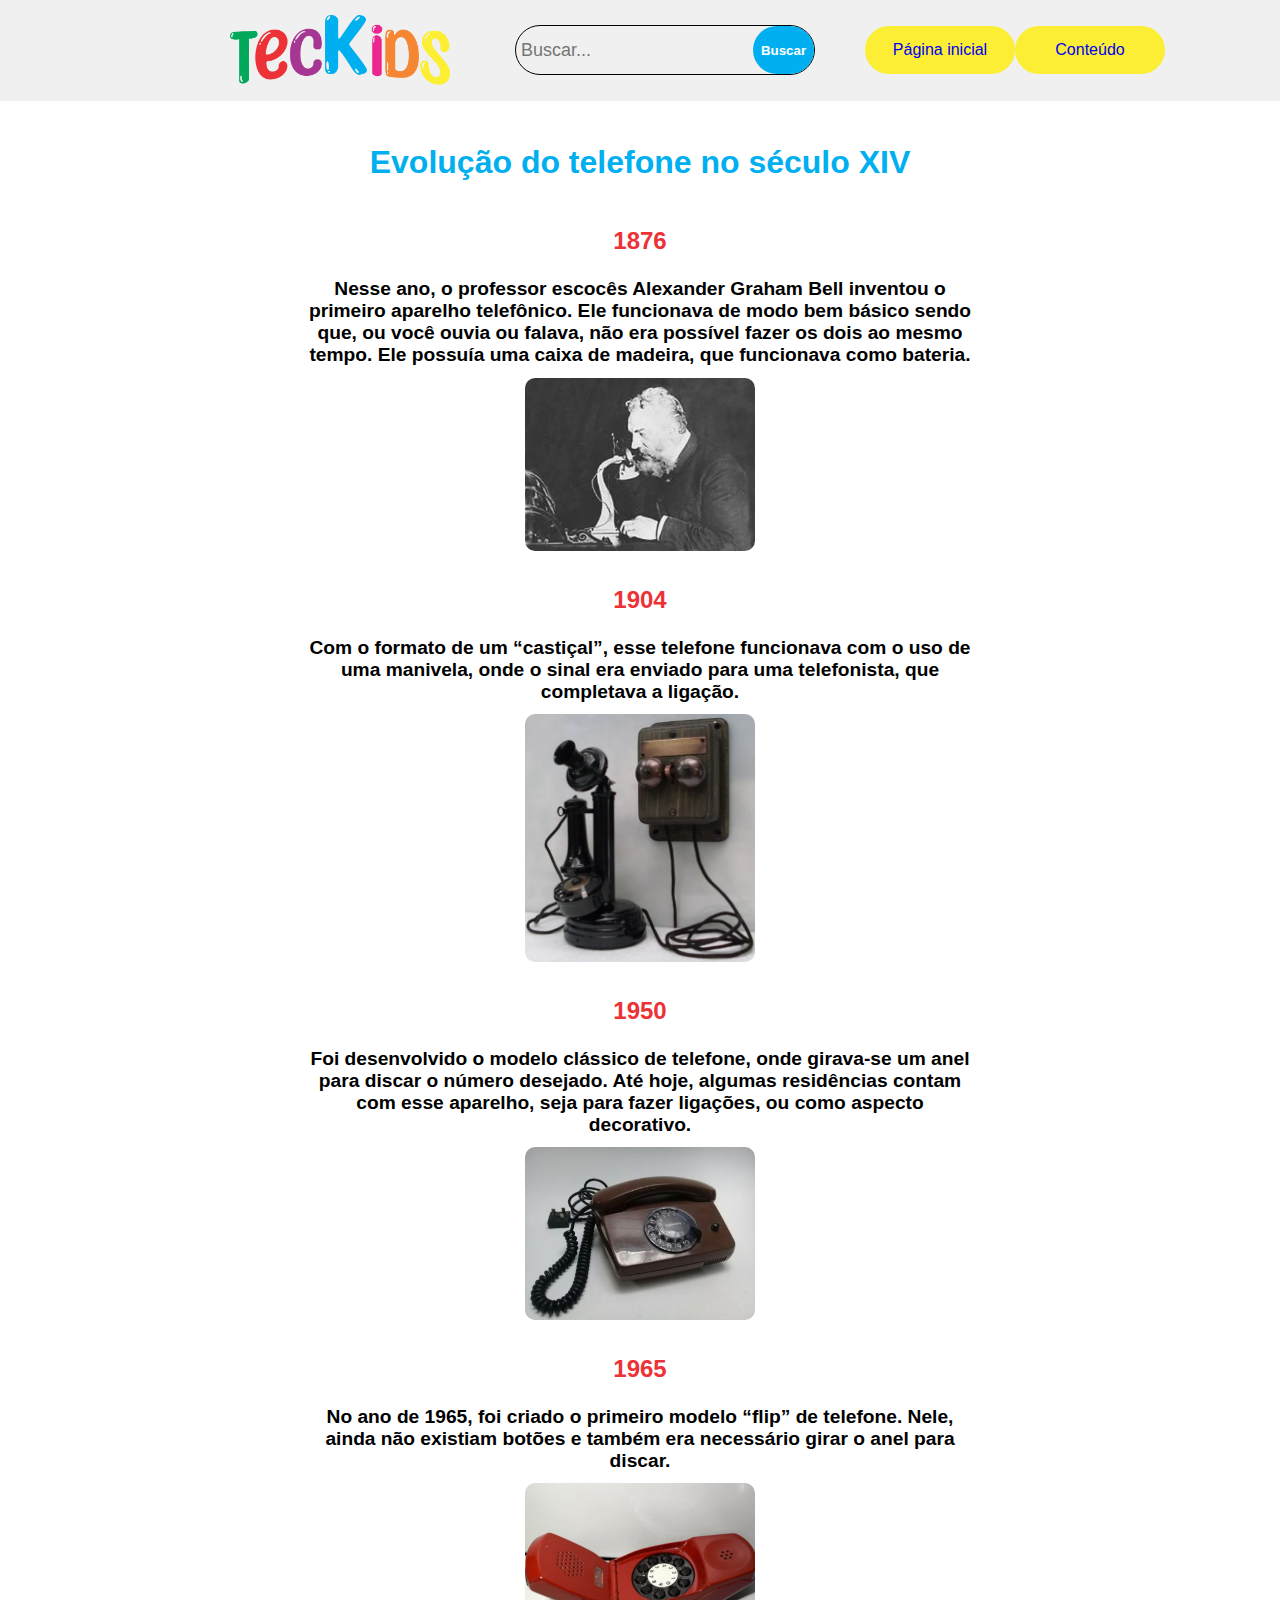
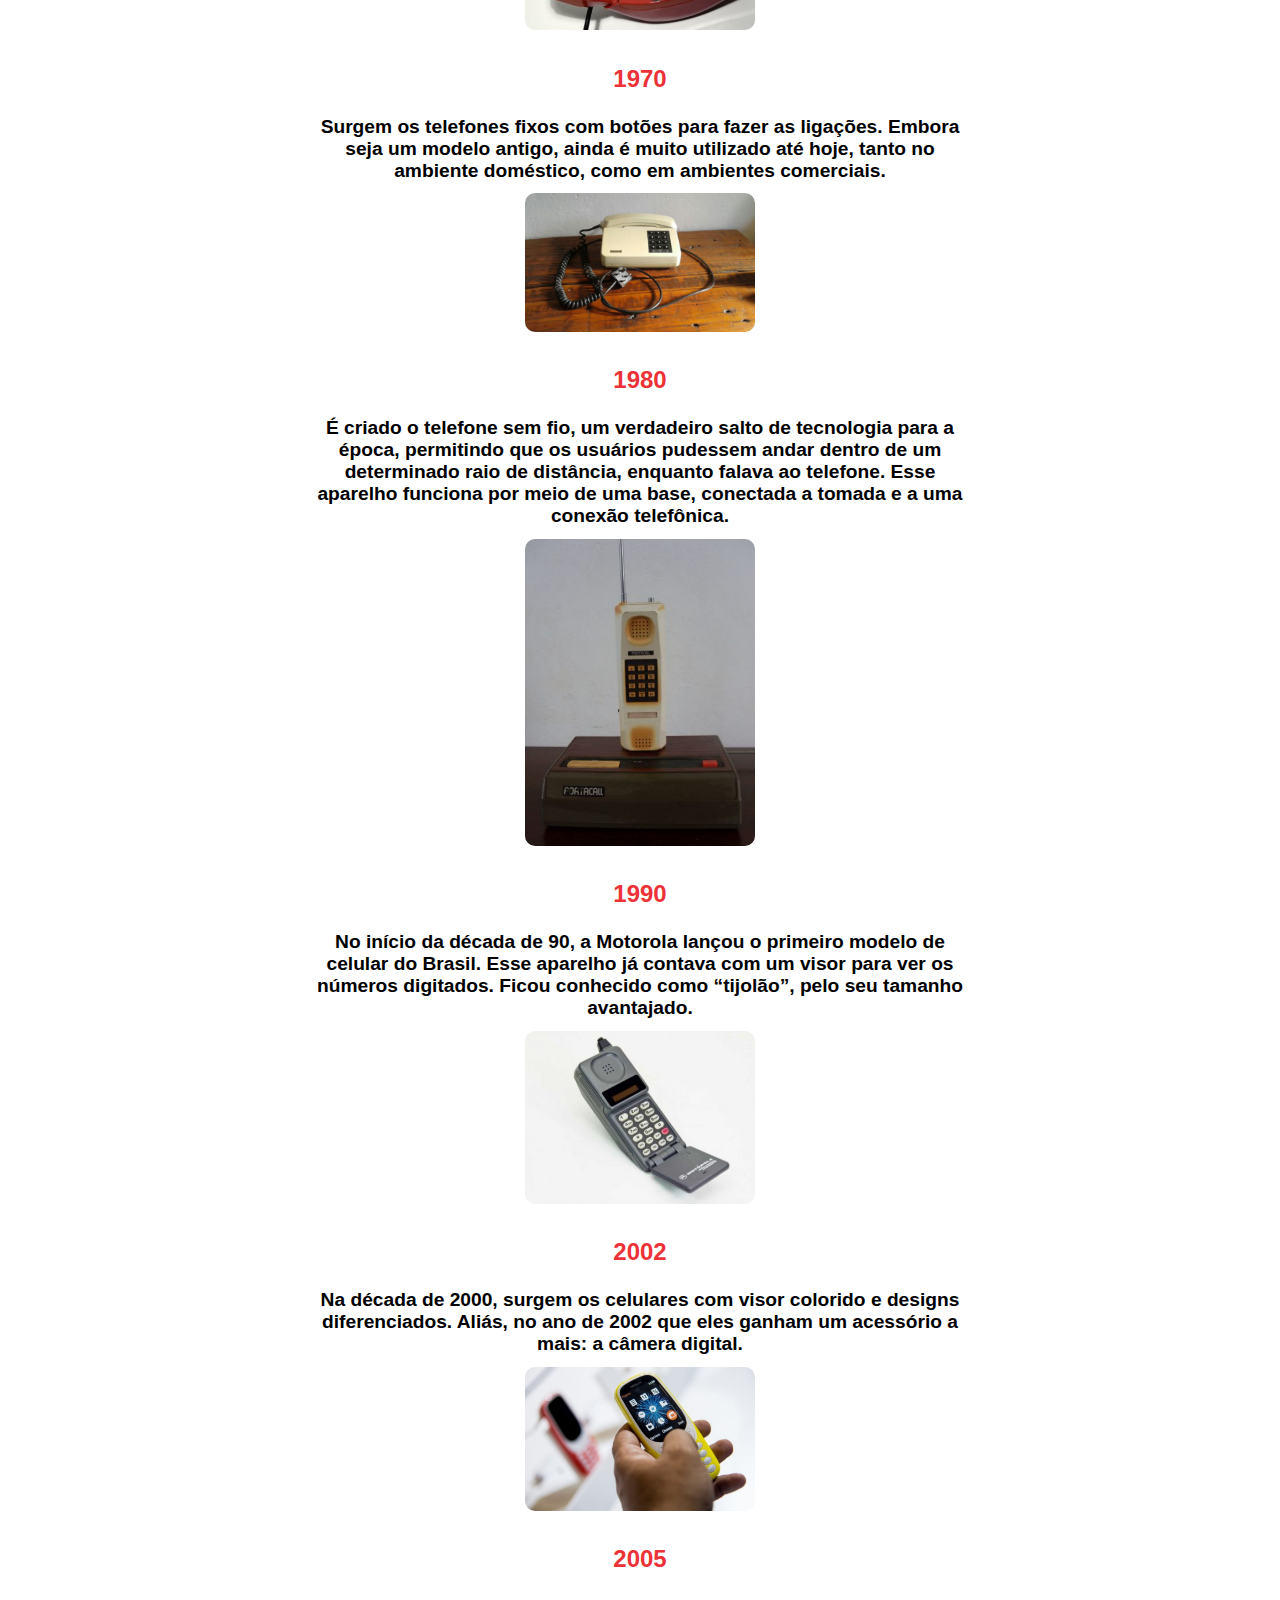
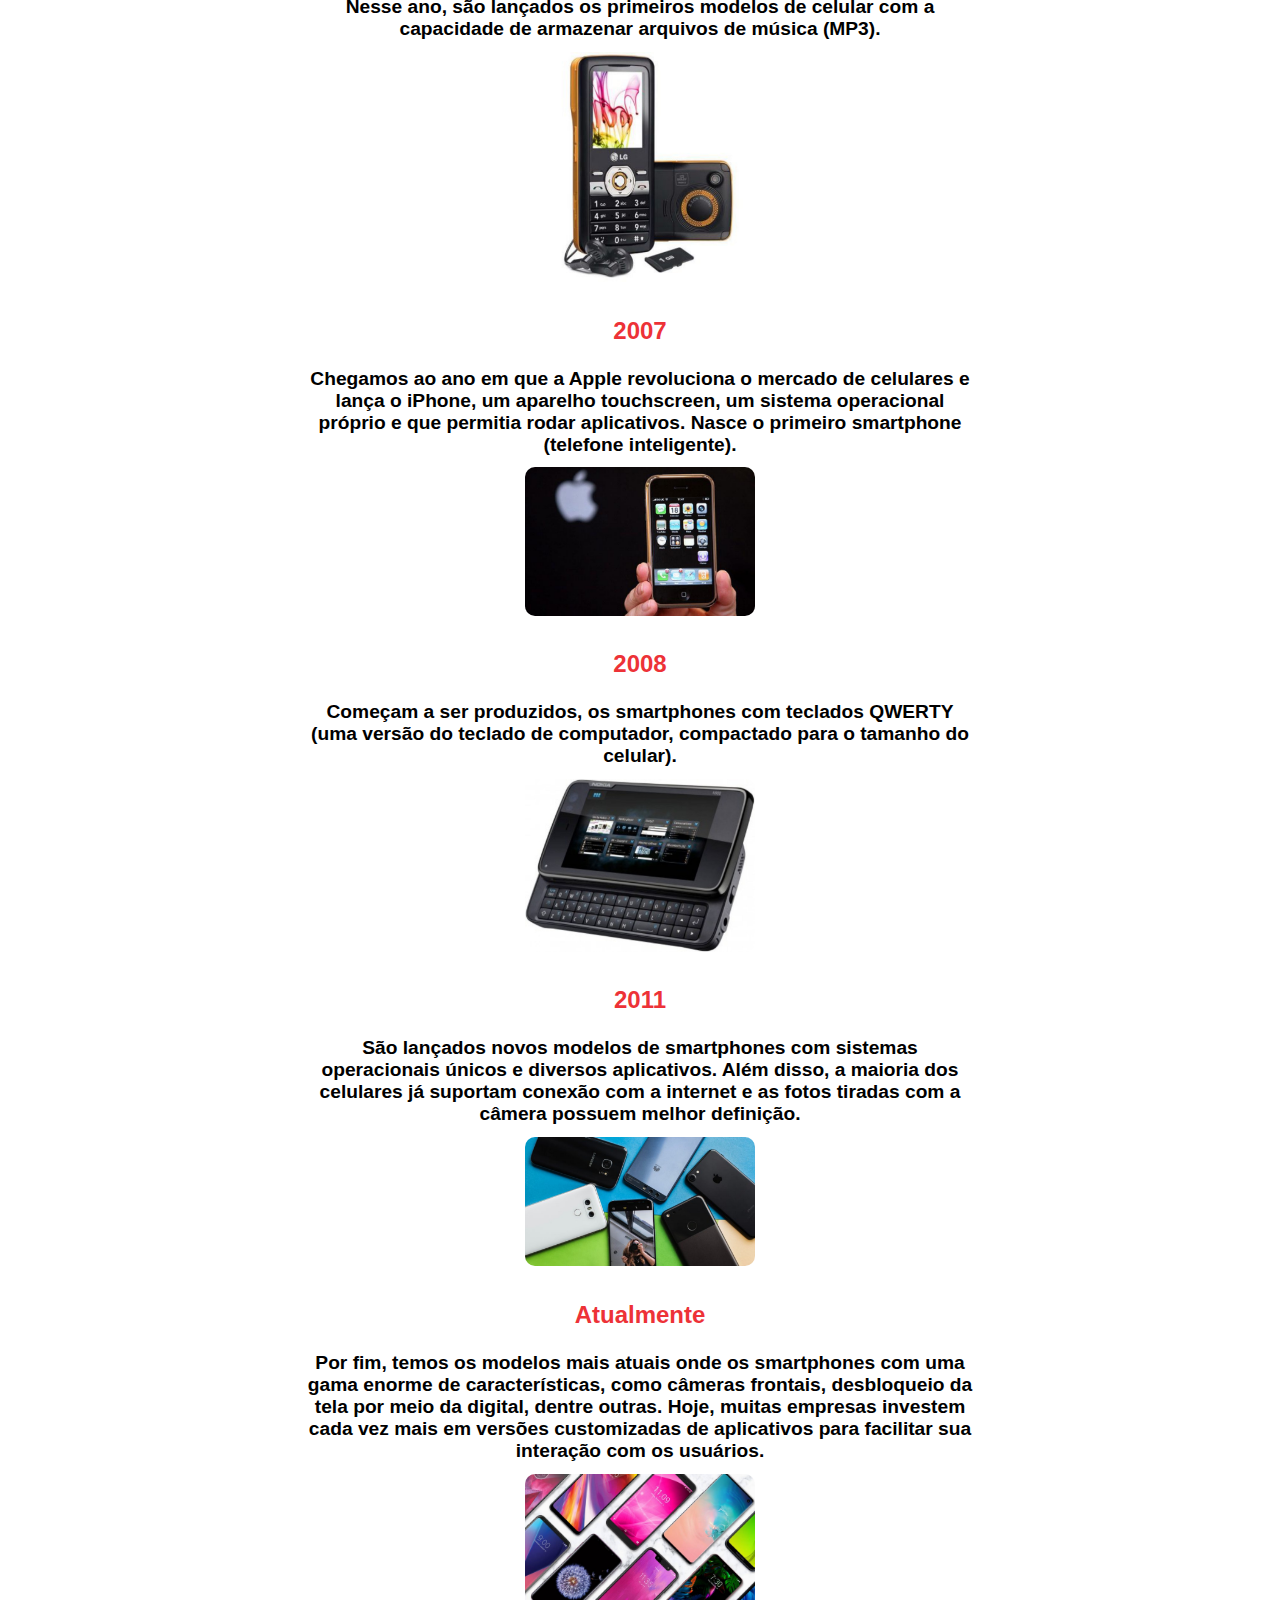
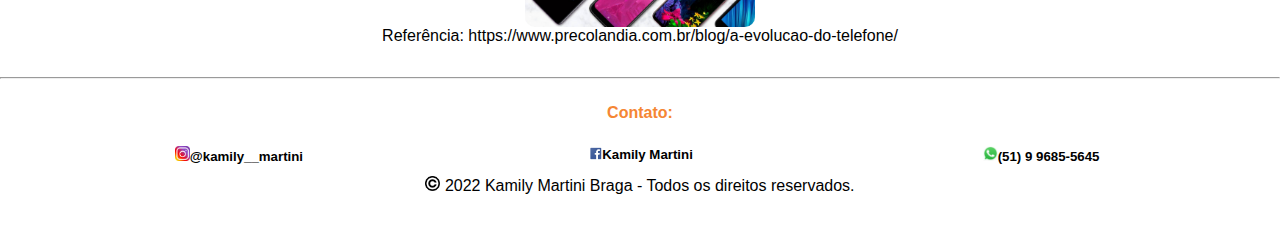
<file: linhadotempo.html>
<!DOCTYPE html>
<html lang="pt-br">
<head>
  <link rel="stylesheet" type="text/css" href="assets/estilo_TECKIDS.css">
    <meta charset="UTF-8">
    <meta http-equiv="X-UA-Compatible" content="IE=edge">
    <meta name="viewport" content="width=device-width, initial-scale=1.0">
    <title>TECKIDS</title>
</head>

<div class="header">

  <div class="logo">
    <img src="assets/img/tec kids.png" alt="Logo">
  </div>

  <div id="divBusca">
    <input type="text" id="txtBusca" placeholder="Buscar..."/>
    <button id="btnBusca">Buscar</button>
  </div>

  <input type="checkbox" id="bt_menu">
  <label for="bt_menu">&#9776;</label>
  <nav>
    <form>
      <div class="menu">
      <ul class="menu-list">
        <li><a href="index.html">Página inicial</a></li>
            
        <li>
          <a href="#">Conteúdo</a>
          <ul class="sub-menu">
            <li><a href="linhadotempo.html">Linha do Tempo</a></li>
            <li><a href="NOTICIAS.html">Notícias</a></li>
      </ul>
        </ul>
      </form>
    </nav>
</div>


<div class="main">
  <h1>Evolução do telefone no século XIV</h1>

  <div class="aa">
    <h2>1876</h2>
    <p>Nesse ano, o professor escocês Alexander Graham Bell inventou o primeiro aparelho telefônico. 
      Ele funcionava de modo bem básico sendo que, ou você ouvia ou falava, não era possível fazer os dois ao mesmo tempo. 
      Ele possuía uma caixa de madeira, que funcionava como bateria.</p>
  <img src="assets/img/aa.jpg"></div>

  <div class="aa">
    <h2>1904</h2>
    <p>Com o formato de um “castiçal”, esse telefone funcionava com o uso de uma manivela, 
      onde o sinal era enviado para uma telefonista, que completava a ligação.</p>
  <img src="assets/img/castical.jpg"></div>

  <div class="aa">
    <h2>1950</h2>
    <p>Foi desenvolvido o modelo clássico de telefone, onde girava-se um anel para discar o número desejado. 
      Até hoje, algumas residências contam com esse aparelho, seja para fazer ligações, ou como aspecto decorativo.</p>
  <img src="assets/img/Telefone-classico.jpg"></div>

  <div class="aa">
    <h2>1965</h2>
    <p>No ano de 1965, foi criado o primeiro modelo “flip” de telefone. 
      Nele, ainda não existiam botões e também era necessário girar o anel para discar.</p>
  <img src="assets/img/telefone1.jpg"></div>

  <div class="aa">
    <h2>1970</h2>
    <p>Surgem os telefones fixos com botões para fazer as ligações. 
      Embora seja um modelo antigo, ainda é muito utilizado até hoje, 
      tanto no ambiente doméstico, como em ambientes comerciais.</p>
  <img src="assets/img/teçefone2.jpg"></div>

  <div class="aa">
    <h2>1980</h2>
    <p>É criado o telefone sem fio, um verdadeiro salto de tecnologia para a época, 
      permitindo que os usuários pudessem andar dentro de um determinado raio de distância, enquanto falava ao telefone. 
      Esse aparelho funciona por meio de uma base, conectada a tomada e a uma conexão telefônica.</p>
  <img src="assets/img/telefone3.jpg"></div>

  <div class="aa">
    <h2>1990</h2>
    <p>No início da década de 90, a Motorola lançou o primeiro modelo de celular do Brasil. 
      Esse aparelho já contava com um visor para ver os números digitados. 
      Ficou conhecido como “tijolão”, pelo seu tamanho avantajado.</p>
  <img src="assets/img/telefone4.jpg"></div>

  <div class="aa">
    <h2>2002</h2>
    <p>Na década de 2000, surgem os celulares com visor colorido e designs diferenciados. 
      Aliás, no ano de 2002 que eles ganham um acessório a mais: a câmera digital.</p>
  <img src="assets/img/telefone5.jpg"></div>

  <div class="aa">
    <h2>2005</h2>
    <p>Nesse ano, são lançados os primeiros modelos de celular com a capacidade de armazenar arquivos de música (MP3).</p>
  <img src="assets/img/telefone6.jpg"></div>

  <div class="aa">
    <h2>2007</h2>
    <p>Chegamos ao ano em que a Apple revoluciona o mercado de celulares e lança o iPhone, um aparelho touchscreen, 
      um sistema operacional próprio e que permitia rodar aplicativos. 
      Nasce o primeiro smartphone (telefone inteligente).</p>
  <img src="assets/img/telefone7.jpg"></div>

  <div class="aa">
    <h2>2008</h2>
    <p>Começam a ser produzidos, os smartphones com teclados QWERTY (uma versão do teclado de computador, compactado para o tamanho do celular).</p>
  <img src="assets/img/telefone8.jpg"></div>

  <div class="aa">
    <h2>2011</h2>
    <p>São lançados novos modelos de smartphones com sistemas operacionais únicos e diversos aplicativos.
       Além disso, a maioria dos celulares já suportam conexão com a internet e as fotos tiradas com a câmera possuem melhor definição.</p>
  <img src="assets/img/telefone9.jpg"></div>

  <div class="aa">
    <h2>Atualmente</h2>
    <p>Por fim, temos os modelos mais atuais onde os smartphones com uma gama enorme de características, como câmeras frontais, desbloqueio da tela por meio da digital, dentre outras. 
      Hoje, muitas empresas investem cada vez mais em versões customizadas de aplicativos para facilitar sua interação com os usuários.</p>
  <img src="assets/img/telefone10.jpg"></div>

  
  Referência: https://www.precolandia.com.br/blog/a-evolucao-do-telefone/
    </div>
    <hr>

    <div class="footer">
      <h4>Contato:</h4>
      <div class="contato">
  <h5><img src="assets/img/instagram.png">@kamily__martini</h5>
  <h5><img src="assets/img/facebook.png">Kamily Martini</h5>
  <h5><img src="assets/img/whatsapp.png">(51) 9 9685-5645</h5>
  </div>
  <img src="assets/img/C.png"> 2022 Kamily Martini Braga - Todos os direitos reservados.
  </div>
</body>
</html>
</file>
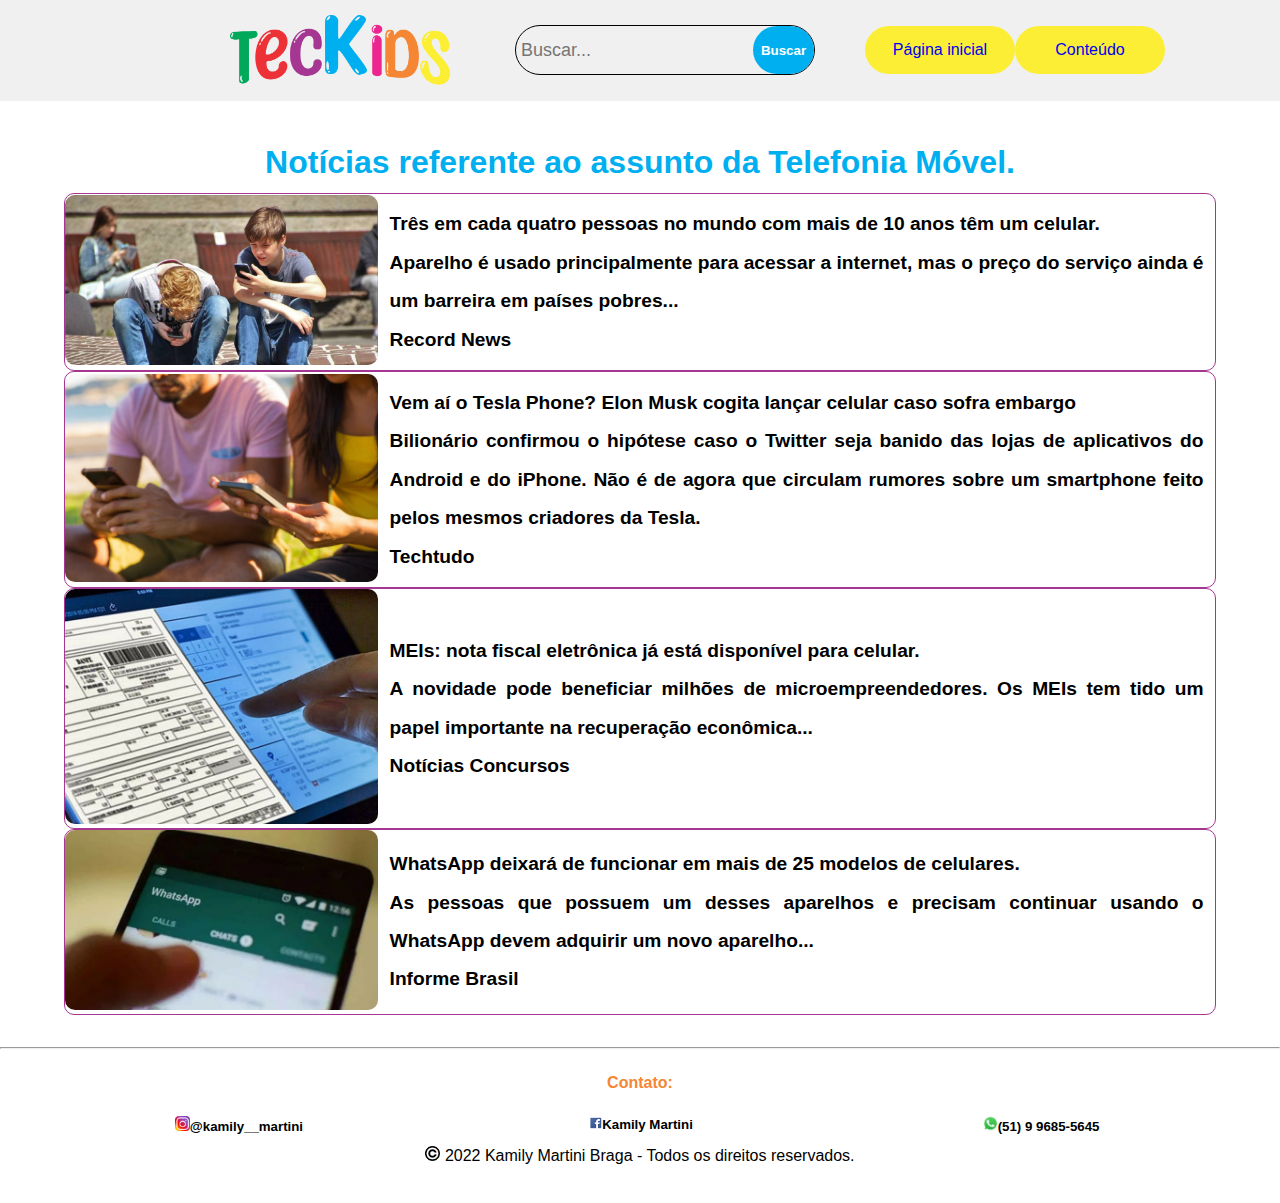
<file: NOTICIAS.html>
<!DOCTYPE html>
<html lang="pt-br">
<head>
  <link rel="stylesheet" type="text/css" href="assets/estilo_TECKIDS.css">
    <meta charset="UTF-8">
    <meta http-equiv="X-UA-Compatible" content="IE=edge">
    <meta name="viewport" content="width=device-width, initial-scale=1.0">
    <title>TECKIDS</title>
</head>
<body>
  <div class="header">

    <div class="logo">
      <img src="assets/img/tec kids.png" alt="Logo">
    </div>

    <div id="divBusca">
      <input type="text" id="txtBusca" placeholder="Buscar..."/>
      <button id="btnBusca">Buscar</button>
    </div>

    <input type="checkbox" id="bt_menu">
    <label for="bt_menu">&#9776;</label>
    <nav>
      <form>
        <div class="menu">
        <ul class="menu-list">
          <li><a href="index.html">Página inicial</a></li>
              
          <li>
            <a href="#">Conteúdo</a>
            <ul class="sub-menu">
              <li><a href="linhadotempo.html">Linha do Tempo</a></li>
              <li><a href="NOTICIAS.html">Notícias</a></li>
        </ul>
          </ul>
        </form>
      </nav>
</div>

<div class="main">
    <h1> Notícias referente ao assunto da Telefonia Móvel. </h1>

    <div class="not">
        <a href="https://noticias.r7.com/internacional/tres-em-cada-quatro-pessoas-no-mundo-com-mais-de-10-anos-tem-um-celular-30112022" target="_blank">
        <img src="assets/img/celularjovem.jpg" target="_blank"></a>
        <p>Três em cada quatro pessoas no mundo com mais de 10 anos têm um celular.<br>
    Aparelho é usado principalmente para acessar a internet, mas o preço do serviço ainda é um barreira em países pobres...<br>
    Record News</p></div>

    <div class="not">
        <a href="https://www.techtudo.com.br/noticias/2022/11/elon-musk-volta-a-falar-num-celular-da-marca-tesla-phone.ghtml" target="_blank">
        <img src="assets/img/Techtudo.jpg" target="_blank"></a>
        <p>Vem aí o Tesla Phone? Elon Musk cogita lançar celular caso sofra embargo<br>
            Bilionário confirmou o hipótese caso o Twitter seja banido das lojas de aplicativos do Android e do iPhone. Não é de agora que circulam rumores sobre um smartphone feito pelos mesmos criadores da Tesla.<br>
    Techtudo</p></div>

    <div class="not">
        <a href="https://noticiasconcursos.com.br/meis-nota-fiscal-eletronica-ja-esta-disponivel-para-celular/" target="_blank">
        <img src="assets/img/noticiasconcurso.jpg" target="_blank"></a>
        <p>MEIs: nota fiscal eletrônica já está disponível para celular.<br>
            A novidade pode beneficiar milhões de microempreendedores. Os MEIs tem tido um papel importante na recuperação econômica...<br>
        Notícias Concursos</p></div>

    <div class="not">
        <a href="https://informebrasil.com.br/whatsapp-deixara-de-funcionar-em-mais-de-25-modelos-de-celulares" target="_blank">
        <img src="assets/img/informebrasil.jpg" target="_blank"></a>
        <p>WhatsApp deixará de funcionar em mais de 25 modelos de celulares.<br>
            As pessoas que possuem um desses aparelhos e precisam continuar usando o WhatsApp devem adquirir um novo aparelho...<br>
        Informe Brasil</p></div>
</div>

<hr>
  <div class="footer">
    <h4>Contato:</h4>
    <div class="contato">
<h5><img src="assets/img/instagram.png">@kamily__martini</h5>
<h5><img src="assets/img/facebook.png">Kamily Martini</h5>
<h5><img src="assets/img/whatsapp.png">(51) 9 9685-5645</h5>
</div>
<img src="assets/img/C.png"> 2022 Kamily Martini Braga - Todos os direitos reservados.
</div>
</body>
</html>
</file>
<file: assets/estilo_TECKIDS.css>
*{
    margin: 0;
    padding: 0;
    box-sizing: border-box;
    font-family:Arial, Helvetica, sans-serif;
    text-decoration:none; 
}
body{
    height: 100%;
    width: 100%;
}
.container{
    display: grid;
    grid-template-columns: 1fr 1f 1f;
    grid-template-rows: 1fr 1f 1f;
    grid-template-areas: 
    'header header header'
    'main main main'
    'main main main'
    'footer footer footer'
    ;
    height: 100%;
    width: 100%;
  }
  
  /* header */
  
  .header{
    grid-area: header;
    background-color: rgb(240, 240, 240);
    align-items: center;
    display: flex;
    width: 100%;
    flex-direction: row;
    flex-wrap: nowrap;
    align-content: center;
    justify-content: center;
  }

  @media only screen and(min-width: 300px){
    .header{
        background-color: rgb(240, 240, 240);
        align-items: center;
        display: flex;
        width: 100%;
        flex-wrap: nowrap;
        align-content: center;
        justify-content: center;
        flex-direction: column;
    }
  }
 /*logo */
  .logo img{
    width: 250px;
    float: left;
    margin-left: 100px;
    padding: 15px;
  }

  @media only screen and(min-width: 300px){
    .logo img{
        width: 100%;
        padding: 15px;
      }
  }
  /* campo de busca */
  #divBusca{
    border-radius:50px;
    width:300px;
    height:50px;
    display: flex;
    align-items: center;
    border: 1px solid black;
    margin-left: 50px;
  }
  @media only screen and(min-width: 300px){
    #divBusca{
        flex-direction: column;
        position: static;
  }
  }
  #txtBusca{
    border-radius: 50px;
    float:left;
    background-color:transparent;
    padding-left:5px;
    font-size:18px;
    border:none;
    height:100%;
    width: 100%;
  } 
  @media only screen and(min-width: 300px){
    #txtBusca{
        flex-direction: column;
        position: static;
  }
  }
  #divBusca input{
    text-decoration: none;
    width: 300px;
  }
  @media only screen and(min-width: 300px){
    #divBusca input{
        flex-direction: column;
        position: static;
  }
  }
  #btnBusca{
    border:none;
    height:100%;
    border-radius:100px;
    width:80px;
    font-weight:bold;
    background:#00AFEF;
    color: #ffff;
  }
  @media only screen and(min-width: 300px){
    #btnBusca{
        flex-direction: column;
        position: static;
  }
  }

/* menu */

.menu>ul{
	list-style:none;	
	position:relative;
	margin-left:50px;
	}
.menu ul li{
		width:150px;
		float:left;
	}

.menu a{
	padding:15px;
	display:block;
	text-decoration: none;
	background-color:#FBEE34;;
    border-radius:100px;
	text-align:center;
	}
.menu ul ul{
	list-style:none;
	position:absolute;
	visibility:hidden;
	
	}
.menu ul li:hover ul{
	visibility:visible;
	}
	
.menu a:hover{
	background-color:#F58634;
    border-radius:100px;
	}

.menu ul ul li{
	float:none;
	border-bottom: solid 1px #ccc;
    border-radius:100px;
	}
.menu ul ul li a{
	background-color:#F58634;
    border-radius:100px;
	}
#bt_menu{
	display: none;
	}
label[for='bt_menu']{
	padding:5px;
	color:#fff;
	font-family:'Arial';
	text-align:center;
	font-size:30px;
	cursor:pointer;
	display:none;
	width:50px;
	height:50px;
	}	
label[for='bt_menu']:hover{
	color:#aaa;
	}
    @media only screen and(min-width: 300px){
.menu{
	margin-left:-100%;
	transition:all .4s;
	}
label[for='bt_menu']{
	display:block;
	}
.menu>ul{
	margin-left:0;
	}
.menu{
	margin-top:5px;
	}
.menu ul li{
	width:100%;
	float:none;
	}
.menu ul ul{
	position:static;
	overflow:hidden;
	max-height:0;
	transition:all .4s;
	}
.menu ul li:hover ul{
	height:auto;
	max-height:200px;
	transition:all .4s;
	}
#bt_menu:checked ~ .menu{
	margin-left:0;
	}
}

/* main home */

.main{
    margin: 2%px;
    text-align: center;
    grid-area: main;
    display: grid;
    align-items: center;
    padding: 2rem 4rem;
}
@media only screen and(min-width: 300px){
    .main{
        margin: 10px;
        text-align: center;
        grid-area: main;
        display: grid;
    }
}
h1{
    width: 100%;
    color: #00AFEF;
    align-items: center;
    text-align: center;
    padding: 1%;
    font-weight:bold;
}
p{
    width: 100%;
    color: black;
    text-align: center;
    align-items: center;
    font-weight:bold;
    font-size:larger;
    padding: 1%;
}
.foto_capa img{
    width: 100%;
    border-radius: 30px;
}
button{
    border:none;
    height:100%;
    border-radius:100px;
    width:200px;
    height: 80px;
    font-weight:bold;
    background:#FBEE34;
    color: #ffff;
    text-align: center;
    align-items: center;
}
@media only screen and(min-width: 300px){
    button{
        width: 20px;
    } 
}
.cronogramabutton{
    display: flex;
    align-items: center;
    width: 100%;
    justify-content: center;
    align-content: center;
    flex-wrap: nowrap;
    flex-direction: column;
}
@media only screen and(min-width: 300px){
    .cronogramabutton{
        width: 20px;
    } 
}
h2{
    width: 100%;
    color:#00A859;
    align-items: center;
    text-align: center;
    padding: 1%;
    font-weight:bold;
}
h4{
    width: 100%;
    color:#F58634;
    align-items: center;
    text-align: center;
    padding: 1%;
    font-weight:bold;
}
h5{
    width: 100%;
    color:  black;
    align-items: center;
    text-align: center;
    padding: 1%;
    font-weight:bold;
}
/* main noticias */
.not{
    display: flex;
    width: 100%;
    border-radius: 10px;
    border: 1px solid #A53692;
    align-items: center;
    justify-content: flex-start;
    align-content: center;
    flex-wrap: nowrap;
    flex-direction: row;
}

.not p{
    display: flex;
    width: 80%;
    justify-content: flex-start;
    text-align: justify;
    Line-height:200%;
}
.not a img{
    width: 100%;
    border-radius: 10px;
    justify-content: flex-start;
}
.not a{
    width: 30%;
}
@media only screen and(min-width: 300px){
    .not p{
        flex-direction: column;
    } 
    .not{
        flex-direction: column;
}
    .not img{
        flex-direction: column;
    }
}

/* linha do tempo */

.aa{
    display: flex;
    width: 100%;
    align-items: flex-start;
    justify-content: center;
    align-content: center;
    flex-wrap: nowrap;
    flex-direction: column;
    align-items: center;
    text-align: center;
}
@media only screen and(min-width: 300px){
    .aa{
        display: flex;
        width: 100%;
        align-items: flex-start;
        justify-content: center;
        align-content: center;
        flex-wrap: nowrap;
        flex-direction: column;
        align-items: center;
        text-align: center;
    }
    .aa h1{
        width: 100%;
        color: #00AFEF;
        align-items: center;
        text-align: center;
        font-weight:bold;
    }
    .aa img{
        width: 30%;
        position: static;
        align-items: center;
        text-align: center;
    }
    .aa p{
        width: 60%;
        align-items: center;
        text-align: center;
    }
}
.aa h1{
    width: 100%;
    color: #00AFEF;
    align-items: center;
    text-align: center;
    font-weight:bold;
}
.aa img{
    width: 20%;
    position: static;
    align-items: center;
    text-align: center;
    border-radius: 10px;
}
.aa h2{
    width: 70%;
    align-items: center;
    text-align: center;
    color: #ED3237;
    margin-top: 2%;
}
.aa p{
    width: 60%;
    align-items: center;
    text-align: center;
}
/* footer */
    .footer{
        margin: 3%;
        grid-area: footer;
        text-align: center;
        align-items: center;
        font-size: 12pt;
        margin-top: 1%;
        text-decoration:none; 
        
    }
    .contato{
        display: flex;
        align-items: center;
        justify-content: center;
        align-content: center;
        flex-wrap: nowrap;
        flex-direction: row;
    }
    .footer img{
        width: 15px;
    }
@media only screen and(min-width: 300px) and (max-width:1200px){
    .footer{
        grid-area: footer;
        align-items: center;
    }
}
</file>
